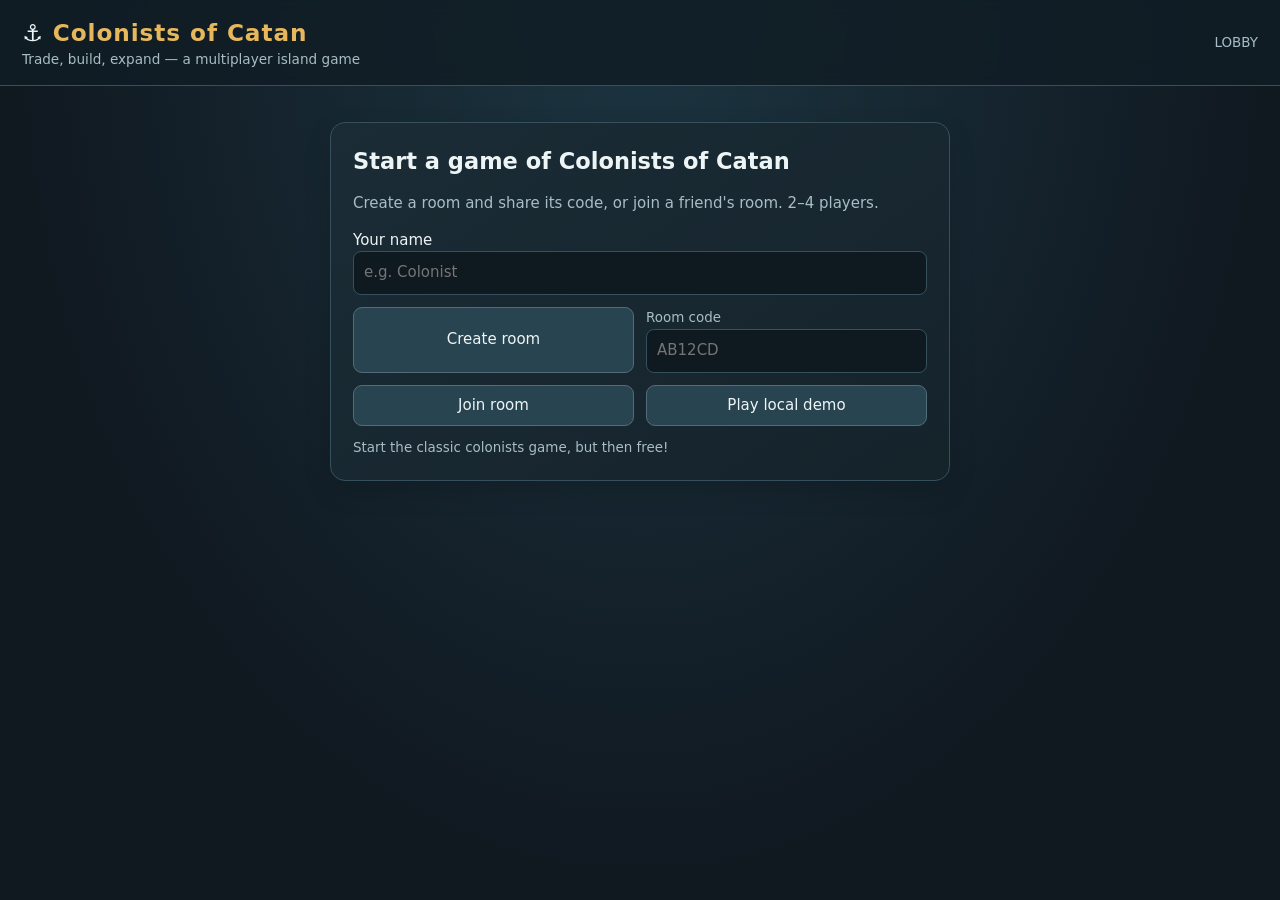
<file: index.html>
<!DOCTYPE html>
<html lang="en"><head><meta charset="utf-8"><meta name="viewport" content="width=device-width, initial-scale=1"><meta http-equiv="refresh" content="0; url=lobby.html"><title>Colonists</title></head><body><p>Opening Colonists lobby… <a href="lobby.html">Click here if you are not redirected</a>.</p></body></html>
</file>
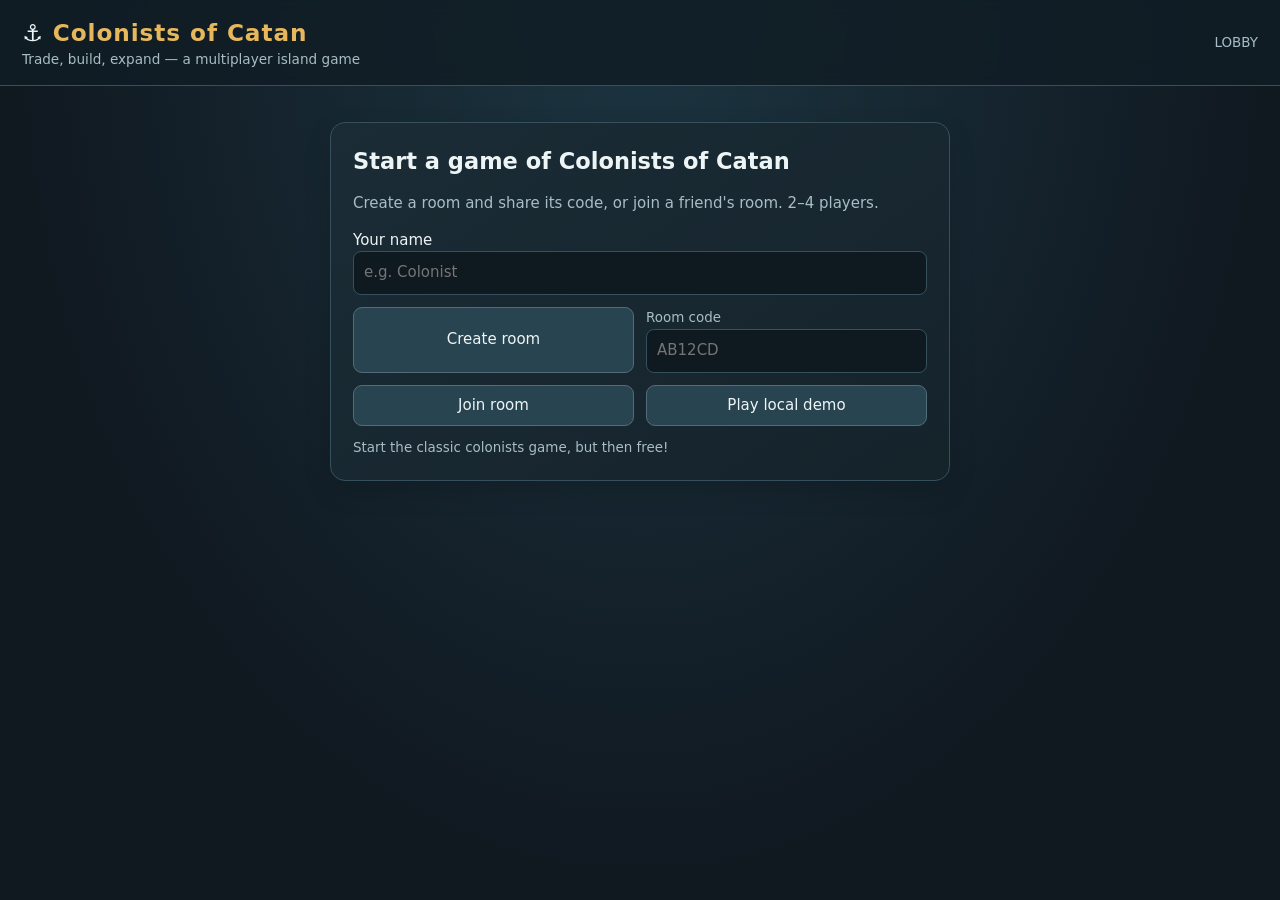
<file: game.html>
<!DOCTYPE html>
<html lang="en">
<head>
    <meta charset="utf-8">
    <meta name="viewport" content="width=device-width, initial-scale=1">
    <title>Colonists — Game</title>
    <link rel="stylesheet" href="styles.css">
</head>
<body>
    <header>
        <div>
            <div class="brand">⚓ <span>Colonists of Catan</span></div>
            <div class="sub">Trade, build, expand — a multiplayer island game</div>
        </div>
        <div class="row">
            <span class="muted small" id="roomBadge">Connecting…</span>
            <button id="soundToggleBtn"
                    class="sound-toggle"
                    type="button"
                    aria-label="Toggle game sound effects">
                🔊 Sound on
            </button>
            <button id="leaveBtn">Leave room</button>
        </div>
    </header>

    <main id="game">
        <section id="gameArea">

            <!-- Turn controls -->
            <div class="turnbar">
                <div>
                    <b id="roomTitle">Room</b>
                    <div class="muted small" id="turnText">
                        Waiting for players…
                    </div>
                </div>

                <div class="row">
                    <span class="dice" id="diceDisplay">🎲 —</span>

                    <button class="hidden" id="startPlacementBtn">
                        Start placements
                    </button>

                    <button id="rollBtn">Roll dice</button>

                    <button disabled id="endBtn">
                        End turn →
                    </button>
                </div>
            </div>

            <!-- Game notifications -->
            <div id="gameNoticeLocal"
                 class="game-notice hidden"
                 role="status"
                 aria-live="polite"></div>

            <div id="gameNoticeGlobal"
                 class="game-notice hidden"
                 role="status"
                 aria-live="polite"></div>

            <!-- Game board -->
            <div class="board-area">
                <!-- Incoming trades -->
                <div id="incomingTrades" class="incoming-trades"></div>

                <div class="boardwrap">
                    <svg
                        aria-label="Colonists game board"
                        id="board"
                        viewBox="0 0 760 610">
                    </svg>
                </div>

                <!-- Trading overlay -->
                <div id="tradeOverlay" class="trade-overlay hidden">

                    <div id="tradePanel" class="trade-panel">

                        <div class="trade-header">
                            <div>
                                <h3>Trading post</h3>
                                <div class="small muted">
                                    Choose what you want and what you offer.
                                </div>
                            </div>

                            <button id="closeTradeBtn"
                                    class="trade-close-btn">✕</button>
                        </div>

                        <div id="tradeBuilder">
                            <div class="trade-columns">

                                <div class="trade-column">
                                    <h4>Offering cards</h4>
                                    <div class="small muted">What you're giving</div>
                                    <div id="offerCards" class="trade-cards"></div>
                                </div>

                                <div class="trade-column">
                                    <h4>Wanted cards</h4>
                                    <div class="small muted">What you want in return</div>
                                    <div id="wantedCards" class="trade-cards"></div>
                                </div>
                            </div>

                            <div class="trade-summary" id="tradeSummary">
                                Select your cards to create a trade.
                            </div>

                            <div class="trade-actions">
                                <button id="sendTradeBtn" class="trade-send-btn">
                                    Send trade request
                                </button>

                                <button id="bankTradeBtn">
                                    Trade with bank
                                </button>
                            </div>

                            <div class="small muted trade-footnote">
                                Trade requests are visible to all other players.
                            </div>
                        </div>

                        <div id="tradeProgress" class="trade-progress hidden"
                             aria-live="polite">
                            <p id="tradeProgressMessage"></p>
                            <div id="tradeResponseList"
                                 class="trade-response-list"></div>
                            <button id="tradeAgainBtn" class="hidden">
                                Create another trade
                            </button>
                        </div>

                    </div>
                </div>

                <div id="discardOverlay"
                     class="discard-overlay trade-overlay hidden"
                     role="dialog"
                     aria-modal="true"
                     aria-labelledby="discardTitle">
                    <div class="discard-panel">
                        <h3 id="discardTitle">Discard resources</h3>
                        <p id="discardInstructions"></p>
                        <div id="discardOptions" class="discard-options"></div>
                        <div class="discard-footer">
                            <span id="discardSelectionCount" aria-live="polite"></span>
                            <button id="confirmDiscardsBtn" disabled>
                                Discard selected cards
                            </button>
                        </div>
                    </div>
                </div>
            </div>

            <!-- Build modes -->
            <div class="row build-modes" style="margin-top:10px">
                <span class="muted small">Build mode:</span>

                <button class="modeBtn" data-mode="select">
                    Select
                </button>

                <button class="modeBtn" data-mode="road">
                    Road
                    <span class="cost">🪵1 🧱1</span>
                </button>

                <button class="modeBtn" data-mode="settlement">
                    Settlement
                    <span class="cost">🪵1 🧱1 🌾1 🐑1</span>
                </button>

                <button class="modeBtn" data-mode="city">
                    City
                    <span class="cost">🪨3 🌾2</span>
                </button>

            </div>

            <p class="rules">
                Opening setup: each player places a free settlement, then a road
                touching that settlement. After everyone places once, the order
                reverses for each player's second settlement and road. Your
                second settlement grants resources from adjacent hexes. Choose
                the matching build mode before clicking a road edge or
                intersection. During normal play, settlements must connect to
                your road network and keep at least one empty intersection
                between settlements. On a 7, players above the
                <span id="discardLimitRule">7</span>-card discard limit must
                discard half their resource cards, rounded down, before the
                robber can move. Coastal ports are generated with the map;
                place a settlement on either connected coastal intersection
                to unlock that port's trade rate.
            </p>

        </section>

        <!-- Sidebar -->
        <aside class="side">

            <div class="panel">
                <h3>Your resources</h3>

                <div class="resources" id="resourceBox"></div>

                <div class="trade-entry">
                    <button id="openTradeBtn" class="trade-open-btn">
                        <span>⇄</span> Open trade menu
                    </button>

                    <div class="small muted">
                        Trade with other players or exchange resources with the bank.
                    </div>
                </div>

                <div class="small muted">
                    You can only trade with other players during your turn.
                </div>
            </div>

            <div class="panel">
                <h3>Players</h3>
                <div class="playerlist" id="playersBox"></div>
            </div>

            <div class="panel">
                <h3>Development</h3>

                <div class="status" id="scoreBox">
                    Victory points: 0 / 10
                </div>

                <p class="small muted">
                    Reach 10 victory points to win. Settlements = 1,
                    cities = 2, longest road = bonus 2.
                </p>

                <div class="actions">
                    <button id="buyDevBtn">
                        Buy development card
                        <span class="cost">🌾1 🐑1 🪨1</span>
                    </button>

                    <button id="helpBtn">Rules / costs</button>
                </div>

                <div class="small muted" id="devBox" style="margin-top:8px"></div>
            </div>

            <div class="panel wide">
                <h3>Game log</h3>
                <div class="log" id="logBox"></div>
            </div>

        </aside>
    </main>

    <script src="app.js" type="module"></script>
</body>
</html>
</file>
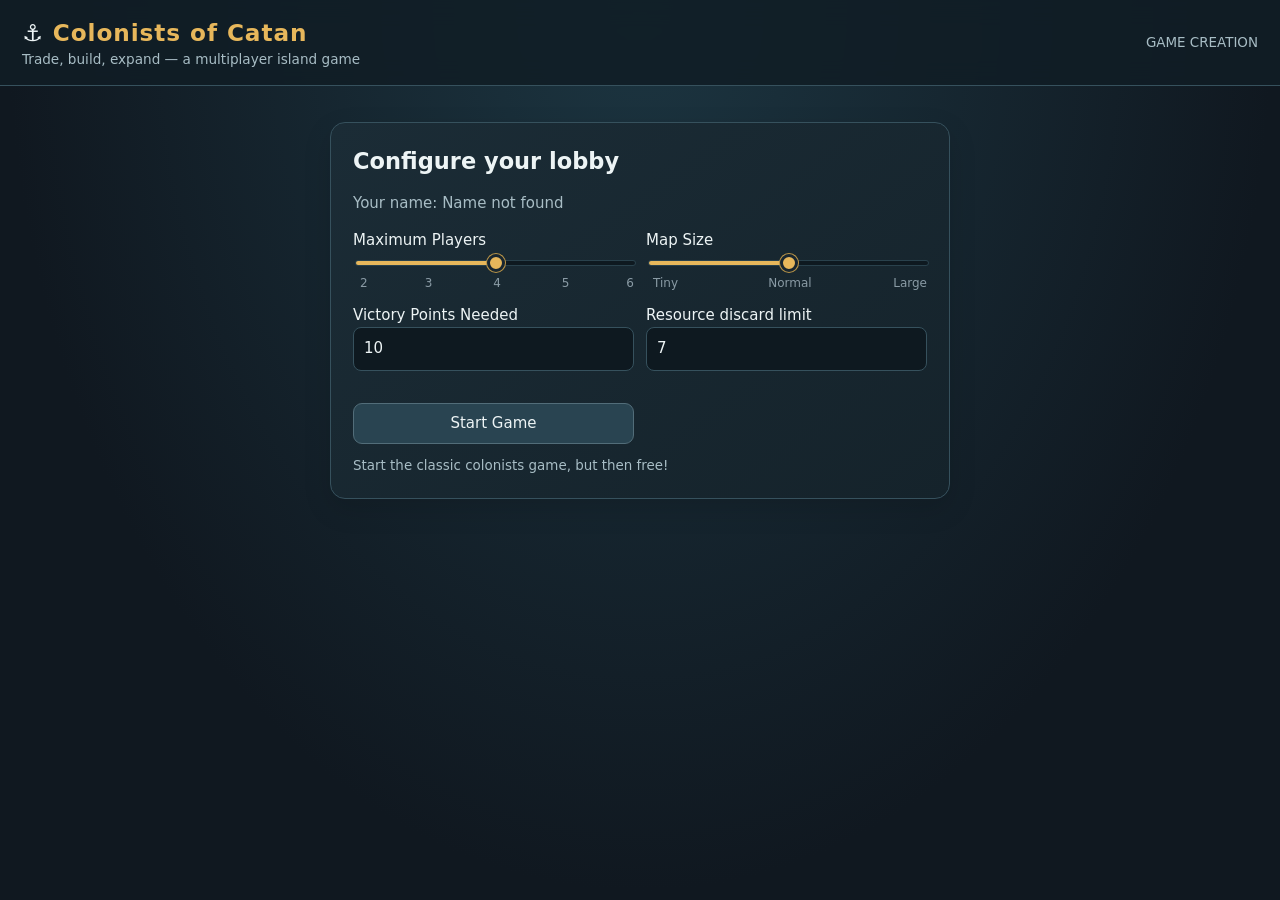
<file: game_creation.html>
<!DOCTYPE html>
<html lang="en">
<head>
  <meta charset="utf-8">
  <meta name="viewport" content="width=device-width, initial-scale=1">
  <title>Colonists — Configure Game</title>
  <link rel="stylesheet" href="styles.css">
</head>
<body>
  <header>
    <div>
      <div class="brand">⚓ <span>Colonists of Catan</span></div>
      <div class="sub">Trade, build, expand — a multiplayer island game</div>
    </div>
    <span class="muted small">GAME CREATION</span>
  </header>
 <section class="panel setup" id="setup">
   <h2>
    Configure your lobby
   </h2>
   <p id="lobbyCreatorName" class="muted">TEST</p>
   <div class="setupgrid2">

<div>
    <label for="maximumPlayers">Maximum Players</label>
    <input
        type="range"
        id="maximumPlayers"
        min="2"
        max="6"
        step="1"
        value="4"
    >
    <div class="slider-labels"></div>
</div>

<div>
    <label for="mapSize">Map Size</label>
    <input
        type="range"
        id="mapSize"
        min="1"
        max="3"
        step="1"
        value="2"
        data-labels='{"1":"Tiny","2":"Normal","3":"Large"}'
    >
    <div class="slider-labels"></div>
</div>

<div>
    <label for="victoryPointsNeeded">Victory Points Needed</label>
    <input
        type="number"
        id="victoryPointsNeeded"
        min="5"
        max="15"
        step="1"
        value="10"
    >
    <div class="slider-labels"></div>
</div>

<div>
    <label for="cardDiscardLimit">Resource discard limit</label>
    <input
        type="number"
        id="cardDiscardLimit"
        min="0"
        max="20"
        step="1"
        value="7"
    >
</div>

    <button id="createBtn">
      Start Game
    </button>

    <div class="full muted small">
     Start the classic colonists game, but then free!
    </div>
   </div>
   <div class="notice hidden" id="setupMsg">
   </div>
  </section>
  <script src="app.js" type="module"></script>
</body>
</html>
</file>
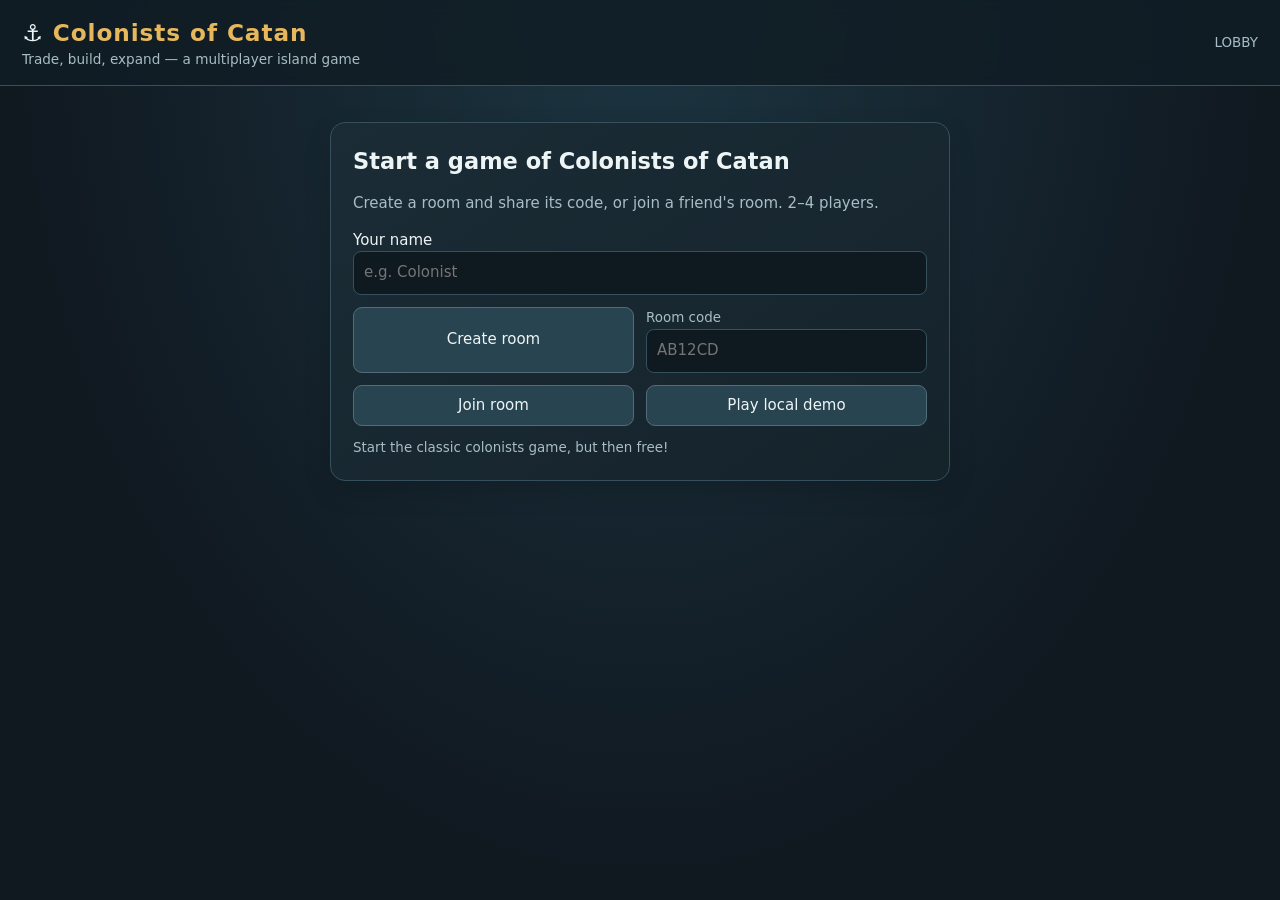
<file: lobby.html>
<!DOCTYPE html>
<html lang="en">
<head>
  <meta charset="utf-8">
  <meta name="viewport" content="width=device-width, initial-scale=1">
  <title>Colonists — Lobby</title>
  <link rel="stylesheet" href="styles.css">
</head>
<body>
  <header>
    <div>
      <div class="brand">⚓ <span>Colonists of Catan</span></div>
      <div class="sub">Trade, build, expand — a multiplayer island game</div>
    </div>
    <span class="muted small">LOBBY</span>
  </header>
 <section class="panel setup" id="setup">
   <h2>
    Start a game of Colonists of Catan
   </h2>
   <p class="muted">
    Create a room and share its code, or join a friend's room. 2–4 players.
   </p>
   <div class="setupgrid">
    <label class="full">
     Your name
     <input id="nameInput" maxlength="18" placeholder="e.g. Colonist" value=""/>
    </label>
    <button id="createGameRoom">
     Create room
    </button>
    <div>
     <label class="small muted">
      Room code
     </label>
     <input id="codeInput" maxlength="6" placeholder="AB12CD" style="text-transform:uppercase"/>
    </div>
    <button id="joinBtn">
     Join room
    </button>
    <button id="soloBtn">
     Play local demo
    </button>
    <div class="full muted small">
     Start the classic colonists game, but then free!
    </div>
   </div>
   <div class="notice hidden" id="setupMsg">
   </div>
  </section>
  <script src="app.js" type="module"></script>
</body>
</html>
</file>
<file: styles.css>
/* Colonists stylesheets */
/* Keep visual design grouped by interface area for easier editing. */

/* ===== Design tokens and base styles ===== */
:root {
    --bg:#101820;
    --panel:#182630;
    --panel2:#213642;
    --ink:#edf4f5;
    --muted:#a8bdc5;
    --accent:#e7b75b;
    --line:#36515d;
    --good:#70d6a1;
    --bad:#ff8585;
}


/* ===== Colonists slider ===== */
input[type="range"] {
    --slider-progress: 50%;

    appearance: none;
    -webkit-appearance: none;

    width: 100%;
    height: 6px;
    padding: 0;
    border: 1px solid #29414c;
    border-radius: 999px;

    background: linear-gradient(
        to right,
        var(--accent) 0%,
        var(--accent) var(--slider-progress),
        #0e1920 var(--slider-progress),
        #0e1920 100%
    );

    cursor: pointer;
    outline: none;
    transition: border-color .15s;
}

/* // Thumb */
input[type="range"]::-webkit-slider-thumb {
    appearance: none;
    -webkit-appearance: none;

    width: 18px;
    height: 18px;
    border-radius: 50%;

    background: var(--accent);
    border: 3px solid #182630;
    box-shadow: 0 0 0 1px #b99447;

    transition: transform .15s, box-shadow .15s;
}

input[type="range"]::-moz-range-thumb {
    width: 12px;
    height: 12px;
    border-radius: 50%;

    background: var(--accent);
    border: 3px solid #182630;
    box-shadow: 0 0 0 1px #b99447;

    transition: transform .15s, box-shadow .15s;
}

.slider-labels {
    position: relative;
    height: 18px;
    margin-top: 2px;
    margin-left: 7px;
    font-size: 12px;
    color: #8a9ba5;
}

.slider-labels span {
    position: absolute;
    transform: translateX(-50%);
    white-space: nowrap;
}

.slider-labels span:first-child {
    transform: translateX(0);
}

.slider-labels span:last-child {
    transform: translateX(-100%);
}

/* // Hover and focus */
input[type="range"]:hover::-webkit-slider-thumb {
    transform: scale(1.15);
    box-shadow: 0 0 0 3px #e7b75b30;
}

input[type="range"]:hover::-moz-range-thumb {
    transform: scale(1.15);
    box-shadow: 0 0 0 3px #e7b75b30;
}

input[type="range"]:focus-visible {
    outline: 2px solid var(--accent);
    outline-offset: 5px;
}

/* // Disabled */
input[type="range"]:disabled {
    opacity: .38;
    cursor: not-allowed;
}


* {
    box-sizing:border-box;
}
body {
    margin:0;
    background:radial-gradient(ellipse at top,#1c3541,#101820 70%);
    color:var(--ink);
    font:15px/1.45 system-ui,-apple-system,Segoe UI,sans-serif;
}
button,input,select {
    font:inherit;
}
button {
    border:1px solid #526d79;
    background:#294451;
    color:var(--ink);
    padding:9px 13px;
    border-radius:9px;
    cursor:pointer;
    transition:.15s;
}
button:hover:not(:disabled) {
    background:#3a5b68;
    transform:translateY(-1px);
}
button:disabled {
    opacity:.38;
    cursor:not-allowed;
}
.sound-toggle {
    min-width: 112px;
    white-space: nowrap;
}
input {
    background:#0e1920;
    color:var(--ink);
    border:1px solid var(--line);
    border-radius:8px;
    padding:10px;
    width:100%;
}

/* ===== Header and page layout ===== */
header {
    display:flex;
    align-items:center;
    justify-content:space-between;
    gap:16px;
    padding:16px 22px;
    border-bottom:1px solid var(--line);
    background:#111d25dd;
    position:sticky;
    top:0;
    z-index:5;
    backdrop-filter:blur(12px);
}
.brand {
    font-size:1.45rem;
    font-weight:850;
    letter-spacing:.04em;
}
.brand span {
    color:var(--accent);
}
.sub {
    color:var(--muted);
    font-size:.85rem;
}
main {
    max-width:1500px;
    margin:auto;
    padding:18px;
    display:grid;
    grid-template-columns:minmax(0,1fr) 340px;
    gap:18px;
}
.panel {
    background:linear-gradient(145deg,#1b2c36,#15232b);
    border:1px solid var(--line);
    border-radius:15px;
    padding:15px;
    box-shadow:0 10px 28px #0002;
}
.panel h2,.panel h3 {
    margin:0 0 10px;
}
.setup {
    max-width:620px;
    margin:36px auto;
    padding:22px;
}
.setupgrid {
    display:grid;
    grid-template-columns:1fr 1fr;
    gap:12px;
}
.setupgrid2 {
    display:grid;
    grid-template-columns:1fr 1fr;
    gap:12px;
}
.row {
    display:flex;
    align-items:center;
    gap:8px;
    flex-wrap:wrap;
}
.muted {
    color:var(--muted);
}
.small {
    font-size:.84rem;
}
.hidden {
    display:none!important;
}

/* ===== Board and game pieces ===== */
#gameArea {
    min-width:0;
}
.board-area {
    position:relative;
    min-width:0;
}
.boardwrap {
    overflow:auto;
    background:#0e1a20;
    border:1px solid #29414c;
    border-radius:13px;
    padding:12px;
    min-height:500px;
    display:flex;
    justify-content:center;
    align-items:center;
}
#board {
    width:min(100%,850px);
    min-width:580px;
    height:auto;
    display:block;
}
.hex {
    stroke:#14242b;
    stroke-width:3;
    cursor:pointer;
    transition:filter .2s,stroke .2s,stroke-width .2s;
}
.hex:hover {
    filter:brightness(1.14);
}
.hex.hex-resource-highlight,
.hex.hex-resource-highlight:hover {
    stroke:#fff3a6;
    stroke-width:5;
    filter:brightness(1.28) drop-shadow(0 0 7px rgba(255,235,140,.9));
}
.robber-target {
    fill:transparent;
    stroke:transparent;
    pointer-events:all;
    cursor:pointer;
}
.robber-marker {
    pointer-events:none;
}
.robber-shadow {
    fill:#17242b;
    fill-opacity:.65;
    stroke:#d6bd8a;
    stroke-width:2;
}
.robber-icon {
    font-family:"Segoe UI Emoji","Apple Color Emoji",sans-serif;
    font-size:30px;
    text-anchor:middle;
    dominant-baseline:middle;
}
.hex-label {
    font-weight:800;
    font-size:17px;
    fill:#17242b;
    text-anchor:middle;
    dominant-baseline:middle;
    pointer-events:none;
}
.hex-num {
    font-size:11px;
    fill:#17242b;
    text-anchor:middle;
    dominant-baseline:middle;
    pointer-events:none;
}
.hex-num.hex-num-highlight {
    fill:#e91111;
}
.road {
    stroke:#f1d6a0;
    stroke-width:8;
    stroke-linecap:round;
    pointer-events:none;
}
.settlement {
    stroke:#101820;
    stroke-width:2;
}
.port-connection-outline,
.port-connection {
    pointer-events:none;
    stroke-linecap:round;
}
.port-connection-outline {
    stroke:#4b3425;
    stroke-width:4;
}
.port-connection {
    stroke:#bd8955;
    stroke-width:2;
}
.port-marker {
    pointer-events:none;
    filter:drop-shadow(0 2px 3px rgba(0,0,0,.35));
}
.port-marker .port-sail-cloth {
    fill:#f5f3e8;
    stroke:#855b36;
    stroke-width:1.5;
    stroke-linejoin:round;
}
.port-marker.port-unlocked .port-sail-cloth {
    fill:#fffdf5;
    stroke-width:2;
}
.port-marker .port-sail-mast {
    stroke:#68472f;
    stroke-width:1.75;
    stroke-linecap:round;
}
.port-marker .port-pennant {
    fill:#e58b63;
    stroke:#68472f;
    stroke-width:.7;
}
.port-marker .port-hull {
    fill:#bd8955;
    stroke:#68472f;
    stroke-width:1;
    stroke-linejoin:round;
}
.port-resource,
.port-rate {
    font-weight:800;
    fill:#44301e;
    text-anchor:middle;
    dominant-baseline:middle;
    paint-order:stroke;
    stroke:#f5f3e8;
    stroke-width:.35px;
    stroke-linejoin:round;
}
.port-resource {
    font-size:10px;
}
.port-rate {
    font-size:9.5px;
}

/* ===== Sidebar, resources, and players ===== */
.side {
    display:flex;
    flex-direction:column;
    gap:14px;
}
.resources {
    display:grid;
    grid-template-columns:repeat(5,1fr);
    gap:6px;
    border:1px solid transparent;
    border-radius:11px;
}
.resources.over-discard-limit {
    border-color:#ef7373;
    box-shadow:0 0 0 1px #ef737330;
}
.resource {
    background:#102029;
    border:1px solid #2b4652;
    border-radius:10px;
    padding:8px 3px;
    text-align:center;
}
.resource .emoji {
    font-size:1.25rem;
}
.resource strong {
    display:block;
    font-size:1.15rem;
}
.resource small {
    color:var(--muted);
    font-size:.72rem;
}
.playerlist {
    display:flex;
    flex-direction:column;
    gap:7px;
}
.player {
    display:flex;
    align-items:center;
    gap:9px;
    padding:9px;
    border-radius:9px;
    background:#102029;
    border:1px solid transparent;
}
.player.active {
    border-color:var(--accent);
    background:#3a3020;
}
.dot {
    width:12px;
    height:12px;
    border-radius:50%;
    flex:none;
}
.player .grow {
    flex:1;
}
.player b {
    display:block;
}
.actions {
    display:grid;
    grid-template-columns:1fr 1fr;
    gap:7px;
}
.actions button {
    min-height:42px;
}
.log {
    max-height:190px;
    overflow:auto;
    display:flex;
    flex-direction:column-reverse;
    gap:6px;
}
.logitem {
    font-size:.82rem;
    color:#c6d6db;
    border-bottom:1px solid #263d47;
    padding-bottom:5px;
}
.status {
    padding:10px;
    border-radius:9px;
    background:#102029;
    border:1px solid #29414c;
}
.status.good {
    border-color:#397c5d;
}
.status.warn {
    border-color:#8a6c32;
}
.turnbar {
    display:flex;
    justify-content:space-between;
    align-items:center;
    gap:10px;
    margin-bottom:12px;
    flex-wrap:wrap;
}
.dice {
    font-size:1.3rem;
    font-weight:900;
    color:var(--accent);
}
.rules {
    color:var(--muted);
    font-size:.83rem;
}
.cost {
    color:var(--accent);
    font-size:.8rem;
}
.notice {
    padding:10px;
    border-radius:8px;
    background:#392d1d;
    color:#f5d69a;
    margin-top:10px;
    font-size:.85rem;
}

/* ===== Action notifications ===== */
.game-notice {
    display:block;
    margin:0 0 12px;
    padding:12px 14px;
    border:1px solid;
    border-radius:11px;
    font-weight:650;
    box-shadow:0 8px 24px #0002;
    animation:noticeIn .18s ease-out;
}
.game-notice.error {
    background:#481f25;
    border-color:#d94b5b;
    color:#ffdadd;
}
.game-notice.success {
    background:#183e30;
    border-color:#3bb982;
    color:#d3ffeb;
}
.game-notice.info {
    background:#19354a;
    border-color:#459bd4;
    color:#d8efff;
}
.game-notice.warning {
    background:#49391d;
    border-color:#c99a3d;
    color:#ffe9b0;
}
@keyframes noticeIn {
    from{opacity:0;transform:translateY(-5px)}to{opacity:1;transform:translateY(0)}
}

/* ===== Responsive layouts ===== */
@media(max-width:1000px) {
main
{
grid-template-columns:1fr
}
.side
{
display:grid;
    grid-template-columns:repeat(2,minmax(0,1fr))
}
.side .wide
{
grid-column:1/-1
}
}
@media(max-width:600px) {
header
{
padding:12px
}
.setupgrid
{
grid-template-columns:1fr
}

.full
{
grid-column:auto
}
main
{
padding:10px
}
.side
{
display:flex
}
.boardwrap
{
min-height:350px;
    padding:4px
}
.brand
{
font-size:1.2rem
}
}

/* ===== Additional component styles ===== */
.full {
    grid-column:1/-1;
}


/* ===== Separate page layouts ===== */
body:has(#setup) {
    min-height: 100vh;
}
body:has(#setup) .setup {
    width: min(620px, calc(100% - 28px));
}
body:has(#game) main {
    display: grid;
}

/* ===== Trading system ===== */

.trade-entry {
    display:flex;
    flex-direction:column;
    gap:7px;
    margin-top:10px;
}

.trade-open-btn {
    width:100%;
    background:linear-gradient(135deg,#365967,#294451);
    border-color:#668895;
    font-weight:750;
    padding:12px;
}

.trade-open-btn span {
    color:var(--accent);
    font-size:1.2rem;
    margin-right:6px;
}

.trade-panel {
    width:min(600px, 100%);
    max-height:min(80vh, calc(100% - 32px));
    overflow-y:auto;
    padding:14px;
    background:linear-gradient(145deg,#1b2c36,#15232b);
    border:1px solid var(--line);
    border-radius:13px;
    box-shadow:0 18px 48px #000b;
}

.trade-overlay {
    position:absolute;
    inset:0;
    z-index:10;
    display:flex;
    align-items:center;
    justify-content:center;
    padding:16px;
    background:#071118a8;
    border-radius:13px;
}

.discard-overlay {
    z-index:11;
}

.discard-panel {
    width:min(440px, 100%);
    max-height:min(80vh, calc(100% - 32px));
    overflow-y:auto;
    padding:18px;
    background:linear-gradient(145deg,#1b2c36,#15232b);
    border:1px solid var(--accent);
    border-radius:13px;
    box-shadow:0 18px 48px #000b;
}

.discard-panel h3 {
    margin:0;
}

.discard-panel > p {
    margin:6px 0 14px;
    color:var(--muted);
}

.discard-options {
    display:flex;
    flex-direction:column;
    gap:7px;
}

.discard-option,
.discard-footer {
    display:flex;
    align-items:center;
    justify-content:space-between;
    gap:10px;
}

.discard-option {
    padding:8px 10px;
    background:#102029;
    border:1px solid #29414c;
    border-radius:8px;
}

.discard-option-controls {
    display:flex;
    align-items:center;
    gap:8px;
}

.discard-option-controls button {
    min-width:32px;
    padding:3px 8px;
}

.discard-option-controls strong {
    min-width:18px;
    text-align:center;
}

.discard-footer {
    margin-top:14px;
    flex-wrap:wrap;
}

.discard-footer span {
    color:var(--muted);
    font-size:.88rem;
}

.trade-header {
    display:flex;
    align-items:center;
    justify-content:space-between;
    gap:10px;
    margin-bottom:15px;
}

.trade-header h3 {
    margin:0;
}

.trade-close-btn {
    padding:5px 10px;
}

.trade-columns {
    display:grid;
    grid-template-columns:1fr 1fr;
    gap:10px;
}

.trade-column {
    min-width:0;
    background:#102029;
    border:1px solid #2b4652;
    border-radius:10px;
    padding:9px;
}

.trade-column h4 {
    margin:0 0 2px;
    font-size:.95rem;
}

.trade-cards {
    display:flex;
    flex-direction:column;
    gap:7px;
    margin-top:10px;
}

.trade-card {
    display:flex;
    align-items:center;
    justify-content:space-between;
    gap:4px;
    background:#1b303b;
    border:1px solid #36515d;
    border-radius:8px;
    padding:6px;
}

.trade-card-info {
    display:flex;
    align-items:center;
    gap:5px;
    min-width:0;
    font-size:.82rem;
}

.trade-card-info .emoji {
    font-size:1.2rem;
}

.trade-card-controls {
    display:flex;
    align-items:center;
    gap:4px;
}

.trade-card-controls button {
    padding:3px 8px;
    min-width:27px;
    border-radius:6px;
}

.trade-card-controls strong {
    min-width:15px;
    text-align:center;
}

.trade-summary {
    margin-top:12px;
    padding:10px;
    border-radius:9px;
    background:#102029;
    border:1px solid #29414c;
    color:var(--muted);
    font-size:.83rem;
}

.trade-port-hint {
    margin-top:8px;
    padding-top:8px;
    border-top:1px solid #29414c;
    color:var(--accent);
    font-size:.86rem;
}

.trade-actions {
    display:grid;
    grid-template-columns:1fr 1fr;
    gap:8px;
    margin-top:10px;
}

.trade-actions button {
    font-size:.84rem;
    padding:10px 5px;
}

.trade-send-btn {
    background:#315e4a;
    border-color:#4b9b70;
}

.trade-send-btn:hover:not(:disabled) {
    background:#39785a;
}

.trade-footnote {
    margin-top:10px;
    text-align:center;
}

.trade-progress > p {
    margin:0 0 12px;
    color:var(--muted);
}

.trade-response-list {
    display:flex;
    flex-direction:column;
    gap:7px;
    margin-bottom:12px;
}

.trade-response {
    display:flex;
    align-items:center;
    justify-content:space-between;
    gap:10px;
    padding:9px 10px;
    background:#102029;
    border:1px solid #29414c;
    border-radius:8px;
}

.trade-response strong {
    font-size:.82rem;
}

.trade-response .pending {
    color:var(--muted);
}

.trade-response .accepted {
    color:var(--good);
}

.trade-response .denied,
.trade-response .failed {
    color:var(--bad);
}

/* ===== Incoming trade notifications ===== */

.incoming-trades {
    position:absolute;
    top:12px;
    right:12px;
    z-index:11;
    width:min(340px,calc(100vw - 24px));
    display:flex;
    flex-direction:column;
    gap:10px;
    pointer-events:none;
}

.incoming-trade {
    pointer-events:auto;
    background:linear-gradient(145deg,#213642,#152630);
    border:1px solid #56717d;
    border-radius:13px;
    padding:13px;
    box-shadow:0 12px 35px #0008;
    animation:noticeIn .2s ease-out;
}

.incoming-trade-header {
    display:flex;
    justify-content:space-between;
    align-items:center;
    gap:8px;
    margin-bottom:10px;
}

.incoming-trade-header strong {
    font-size:.95rem;
}

.incoming-trade-tag {
    font-size:.68rem;
    color:var(--accent);
    border:1px solid #806d43;
    padding:3px 6px;
    border-radius:5px;
}

.incoming-trade-resources {
    display:grid;
    grid-template-columns:1fr 1fr;
    gap:8px;
}

.incoming-trade-side {
    background:#102029;
    border:1px solid #2b4652;
    border-radius:8px;
    padding:8px;
}

.incoming-trade-side small {
    display:block;
    color:var(--muted);
    margin-bottom:5px;
}

.incoming-trade-side strong {
    display:block;
    font-size:.85rem;
    margin:3px 0;
}

.incoming-trade-buttons {
    display:grid;
    grid-template-columns:1fr 1fr;
    gap:8px;
    margin-top:10px;
}

.incoming-trade-buttons button {
    padding:8px;
    font-size:.85rem;
}

.incoming-trade-buttons .accept {
    background:#285c43;
    border-color:#4b9b70;
}

.incoming-trade-buttons .deny {
    background:#49272c;
    border-color:#96505a;
}

.incoming-trade-buttons button:disabled {
    opacity:.25;
    cursor:not-allowed;
    transform:none;
}

@media(max-width:600px) {
    .trade-columns {
        grid-template-columns:1fr;
    }

    .incoming-trades {
        top:8px;
        right:8px;
    }
}
</file>
